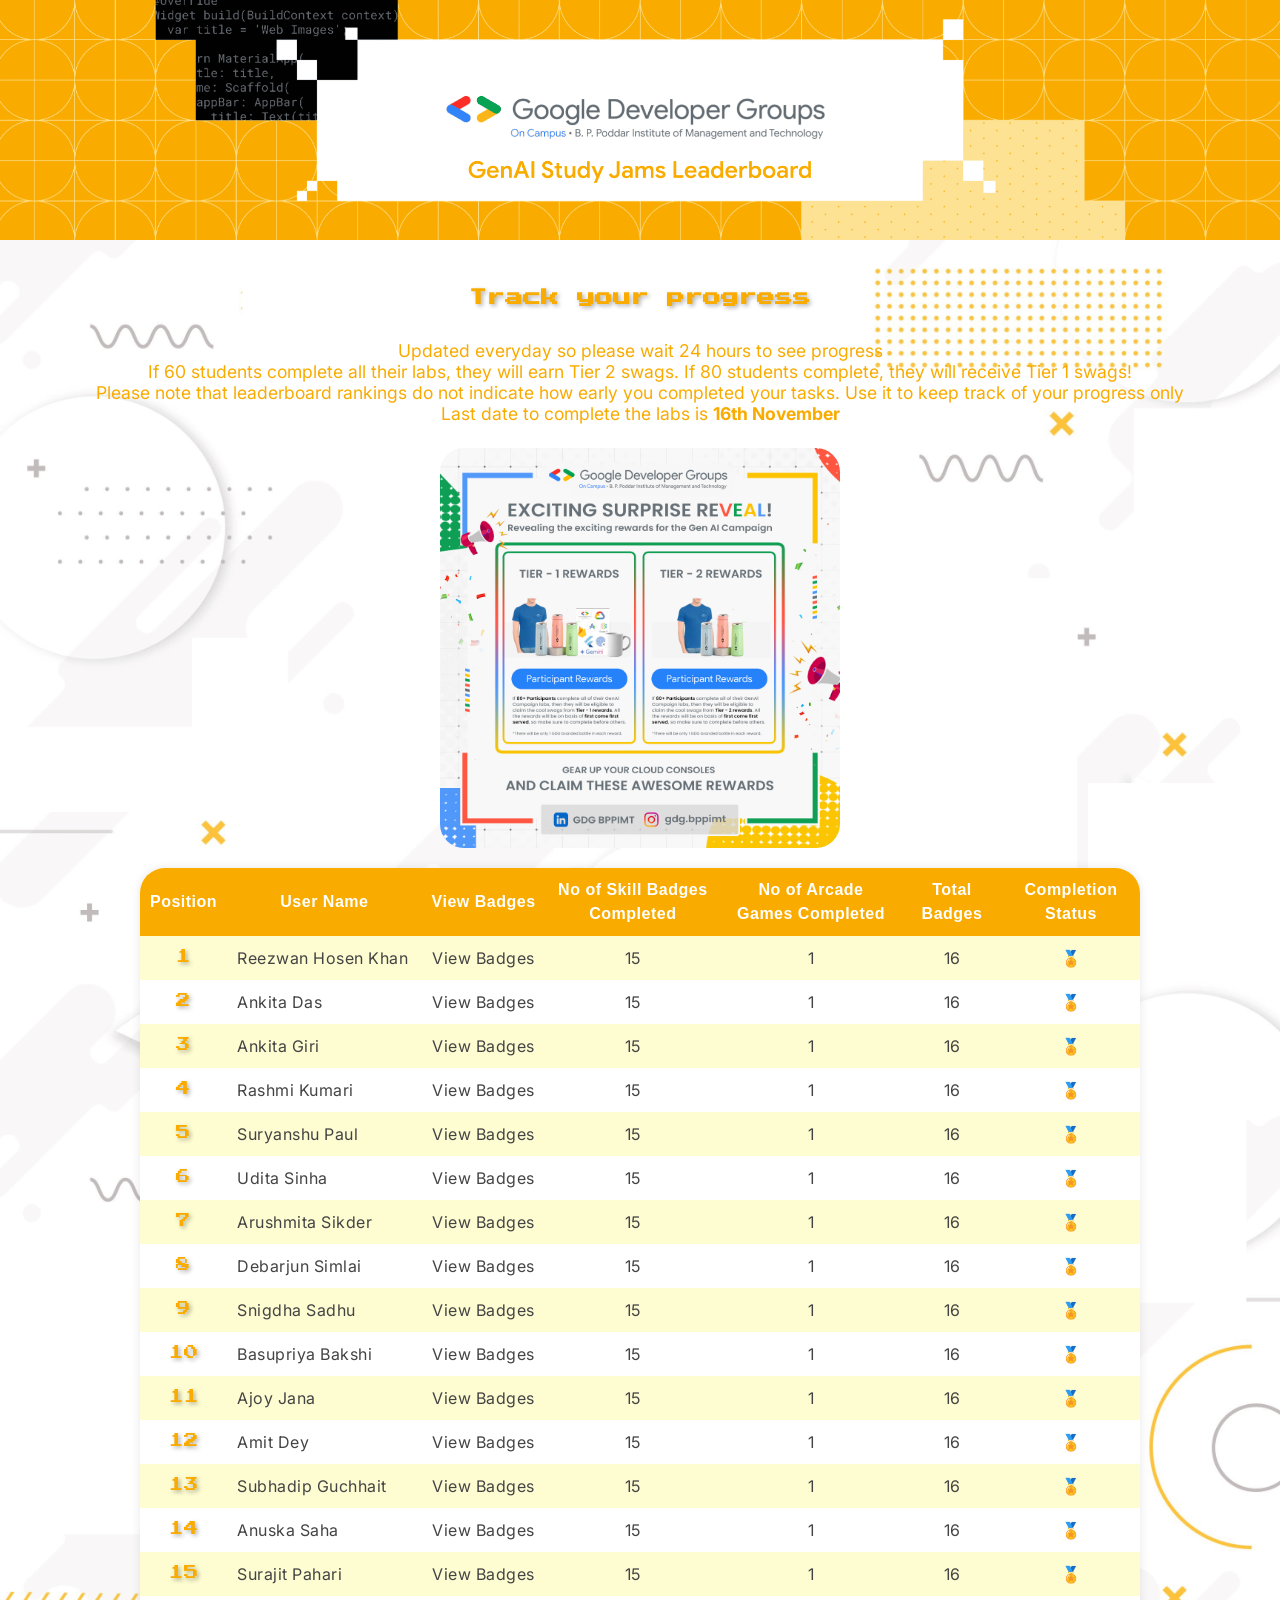
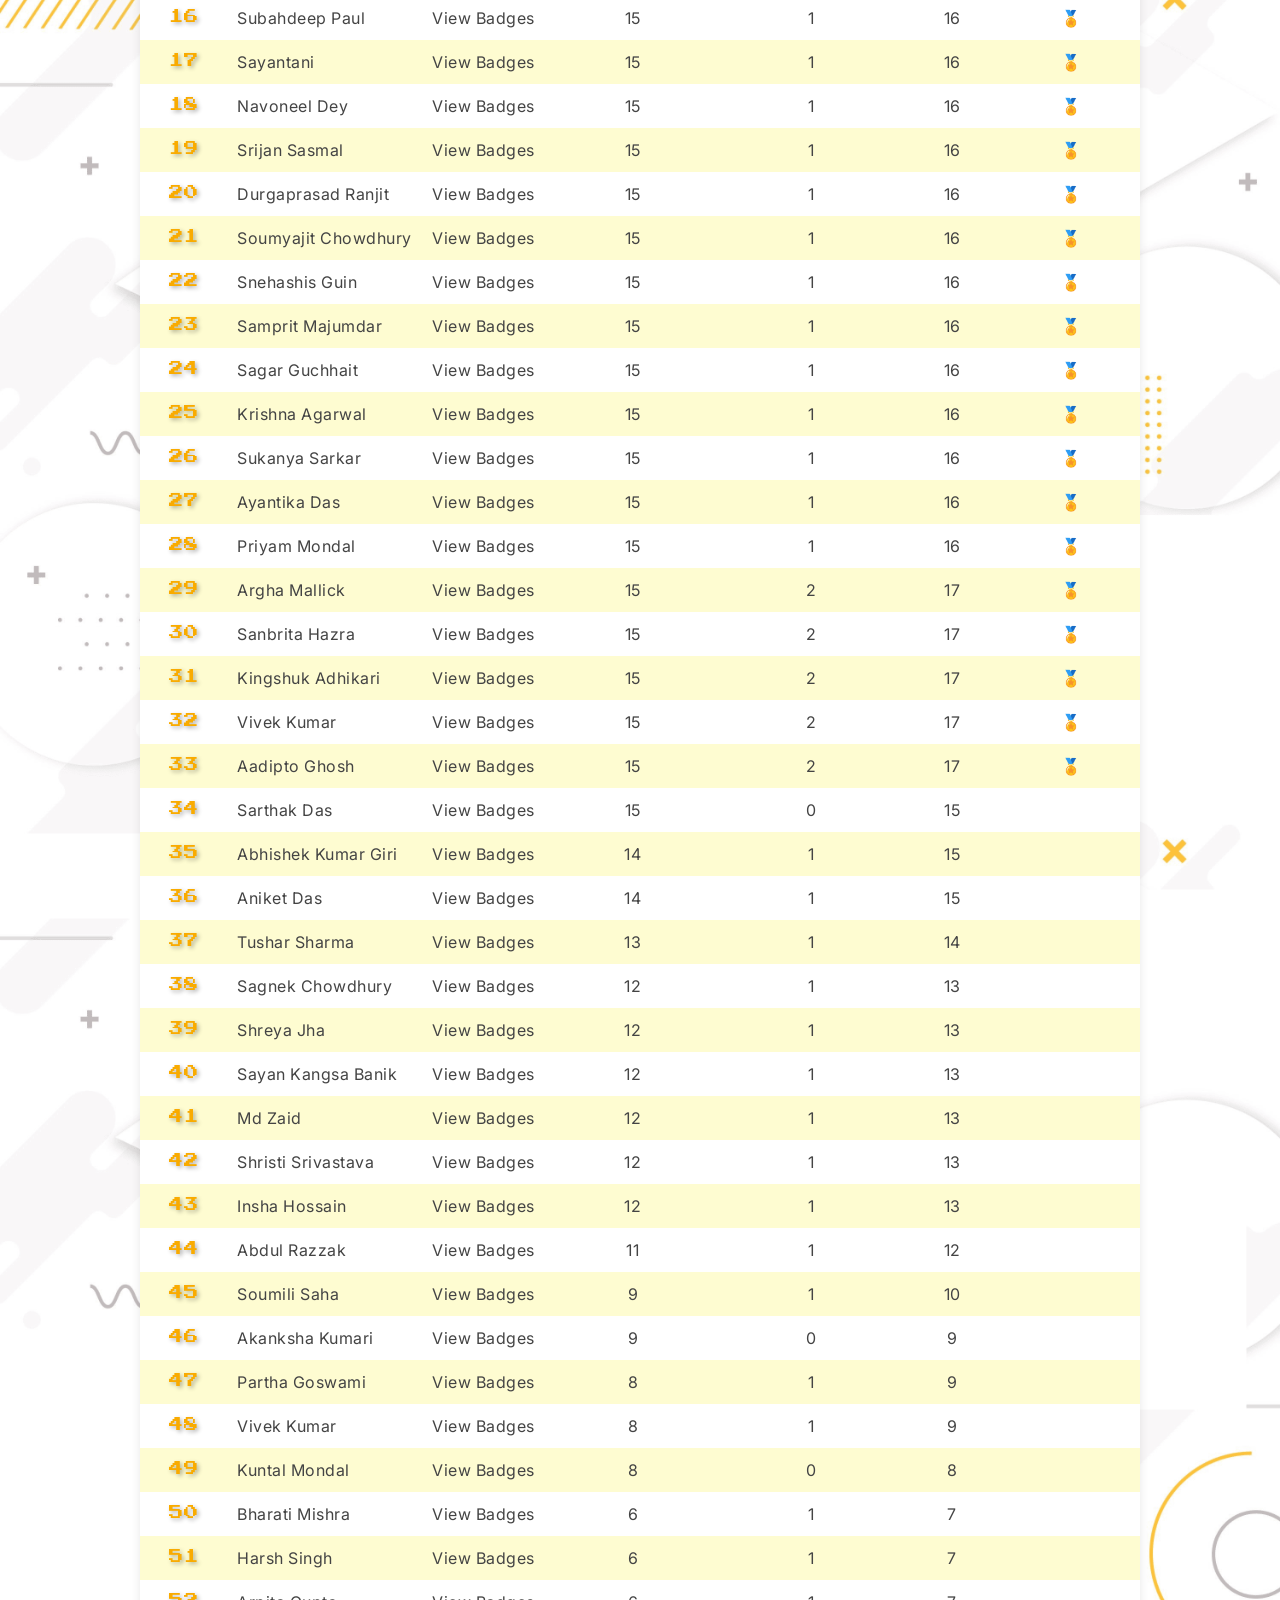
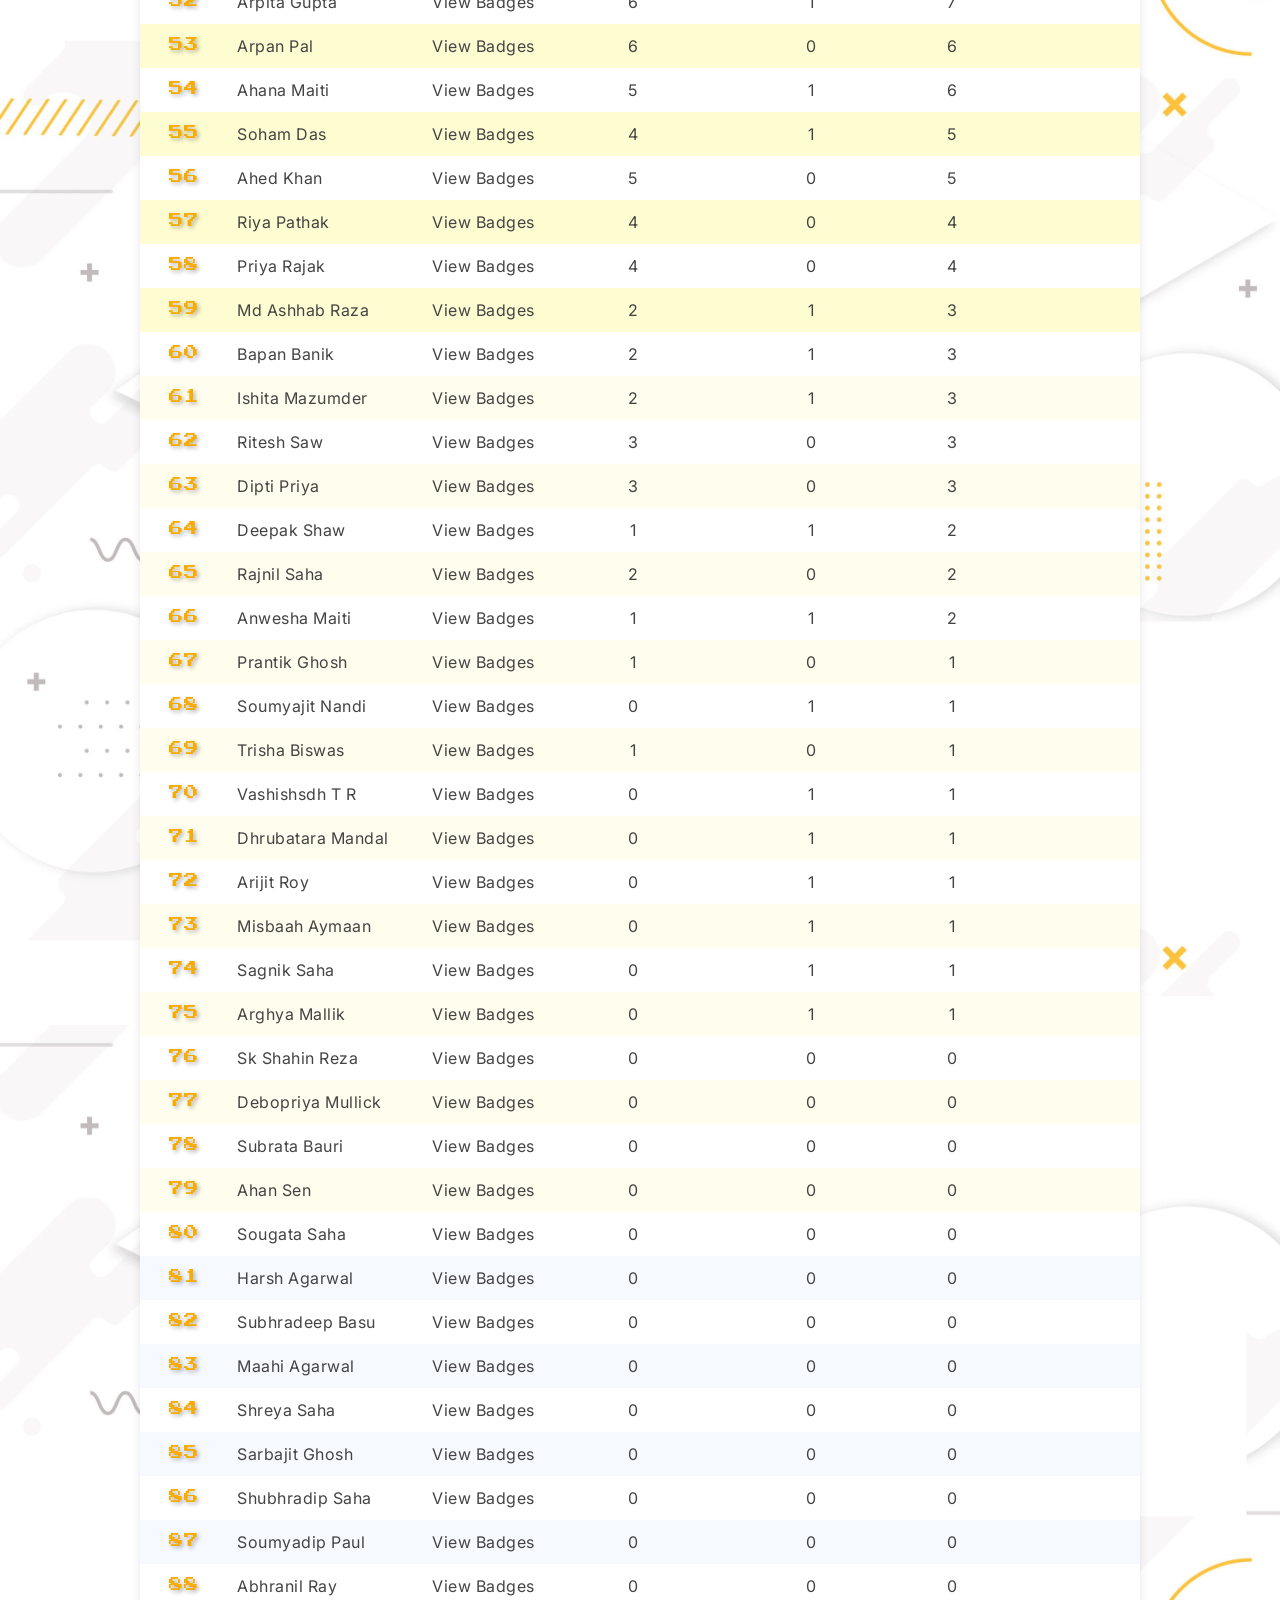
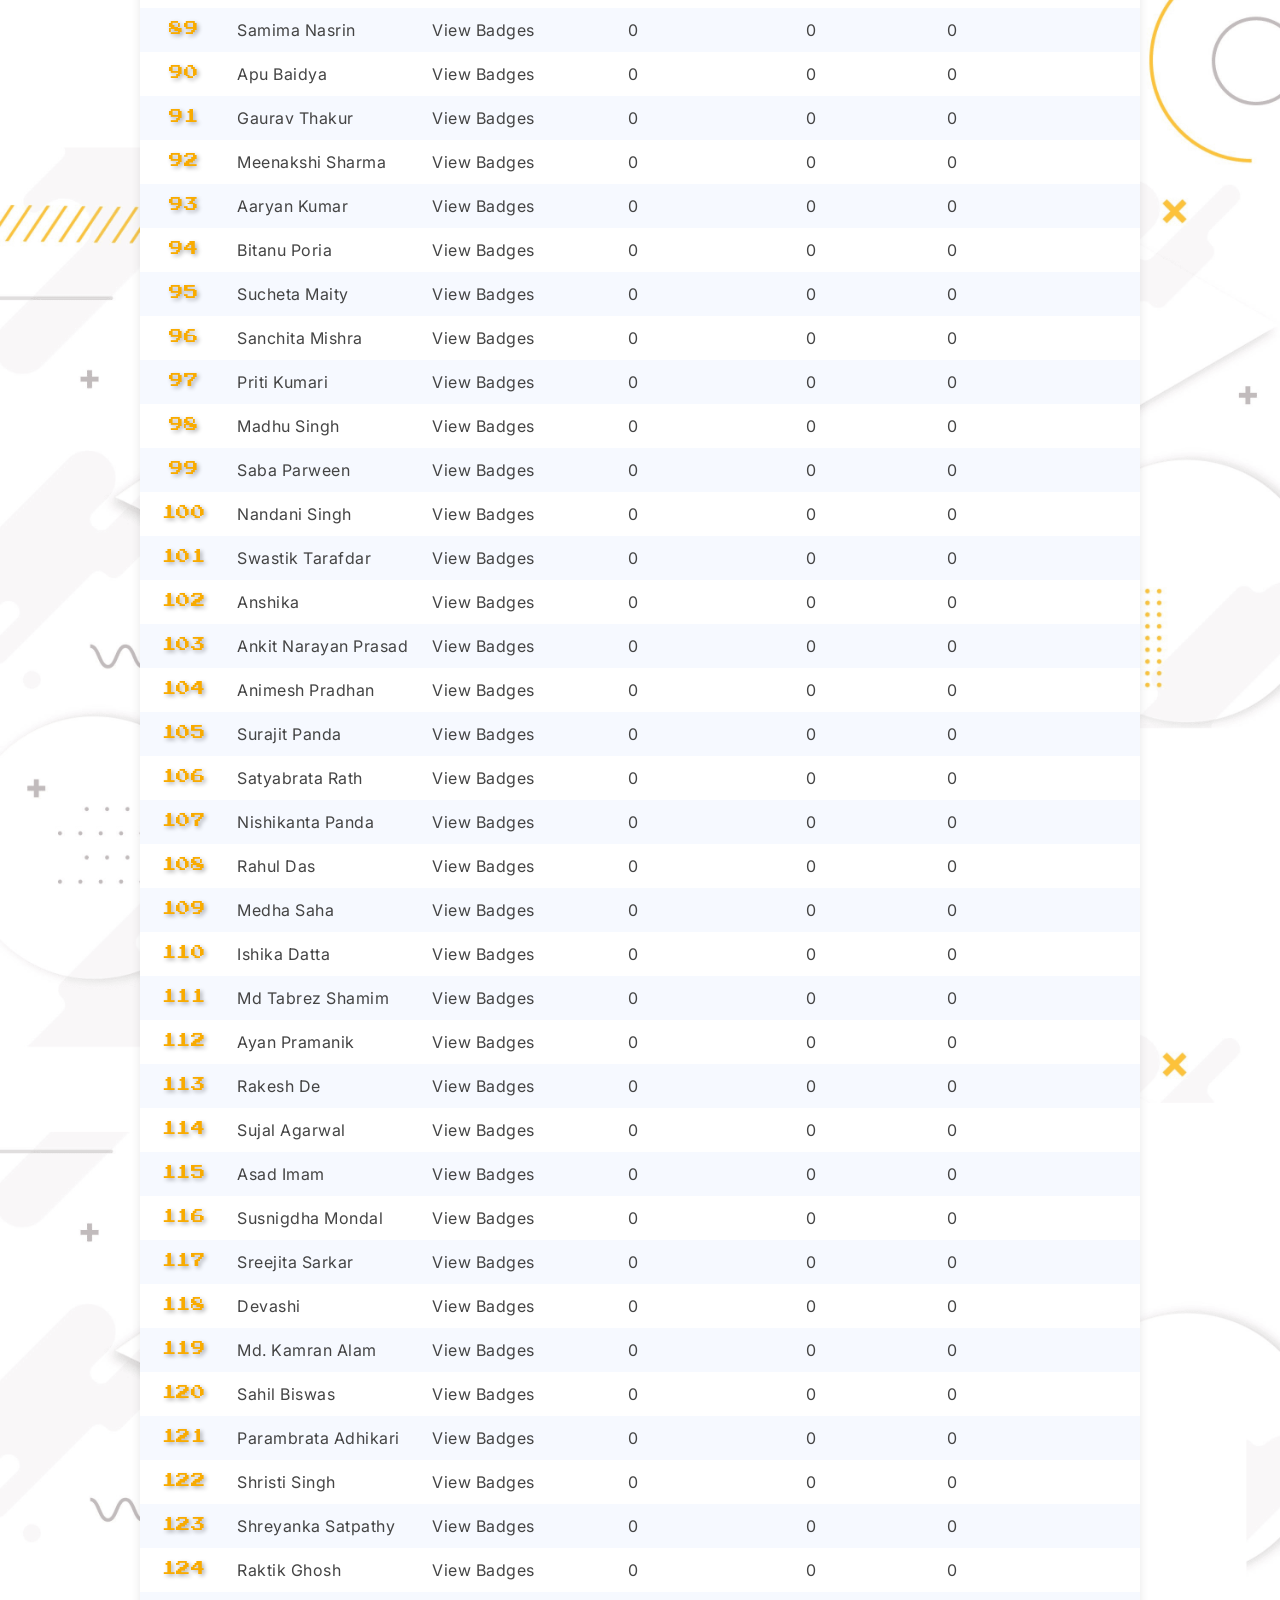
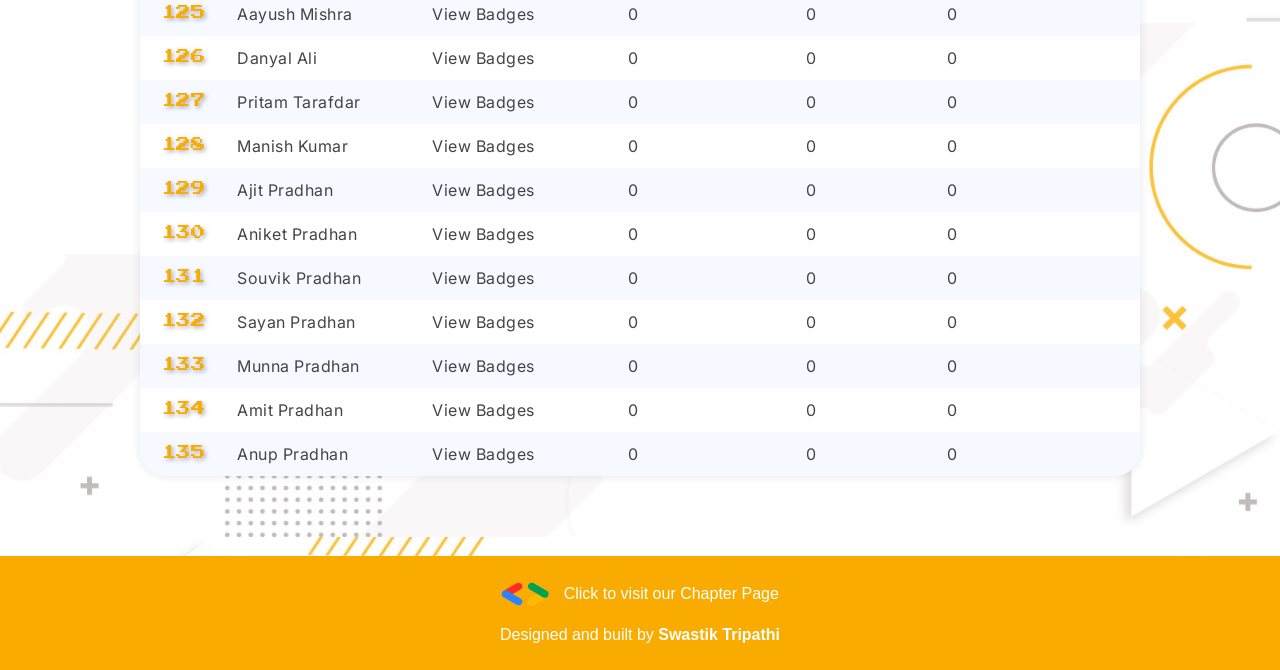
<file: index.html>
<!DOCTYPE html>
<html lang="en">
<head>
    <meta charset="UTF-8">
    <meta name="viewport" content="width=device-width, initial-scale=1.0">
    <title>Leaderboard - Google Event</title>
    <link rel="stylesheet" href="styles.css">
    
    <link rel="icon" href="favicon.ico" type="image/x-icon">
    <link rel="shortcut icon" href="favicon.ico" type="image/x-icon"> <!-- Optional: Compatibility with older browsers -->

    <link href="https://fonts.googleapis.com/css2?family=Poppins:wght@500&family=Raleway:wght@400&family=Nunito:wght@300&family=Open+Sans:wght@400&family=Inter:wght@400&display=swap" rel="stylesheet">
    <link href="https://fonts.googleapis.com/css2?family=Press+Start+2P&family=Orbitron:wght@400&display=swap" rel="stylesheet">
</head>
<body>
    <img src="header-image.png" alt="Event Banner" class="full-width-image">

    <h1>Track your progress</h1>

    <p id="header_text" style="font-size: 1.1rem; padding: 1rem 1rem; margin-bottom: 0.5rem">
        
        Updated everyday so please wait 24 hours to see progress<br>
        If 60 students complete all their labs, they will earn Tier 2 swags. If 80 students complete, they will receive Tier 1 swags!<br>
        Please note that leaderboard rankings do not indicate how early you completed your tasks. Use it to keep track of your progress only<br>
        Last date to complete the labs is <strong>16th November</strong>
    </p>
    <img src="swags.jpg" alt="swags image" style="max-width: 25rem; margin: 1rem; margin-top: 0; border-radius: 1.5rem">

    <table id="leaderboard">
        <thead>
            <tr>
                <th>Position</th> <!-- New column for numbering -->
                <th>User Name</th>
                <th>View Badges</th> <!-- Updated text -->
                <th>No of Skill Badges Completed</th>
                <th>No of Arcade Games Completed</th>
                <th>Total Badges</th>
                <th>Completion Status</th> <!-- New column for badge icon -->
            </tr>
        </thead>
        <tbody>
            <!-- Data will be dynamically populated here -->
        </tbody>
    </table>

    <footer>
        <p>
            <a href="https://gdg.community.dev/gdg-on-campus-b-p-poddar-institute-of-management-and-technology-kolkata-india/" 
               target="_blank">
                <img src="gdg-logo.png" alt="GDG Logo" class="gdg-logo">
                &nbsp;Click to visit our Chapter Page
            </a>
        </p>
        <p>Designed and built by <a href="https://www.linkedin.com/in/swastik-tripathi/"><strong>Swastik Tripathi</strong></a></p>
    </footer>
    <script src="script.js"></script>
</body>
</html>
</file>
<file: styles.css>
body {
    font-family: Arial, sans-serif;
    background: url('bg.png') repeat-y center; 
    background-color: #f4f4f4;
    background-size: 100% auto; /* Fit width, keep original height */
    margin: 0; /* No margin around the body */
    /* padding: 20px; */
    text-align: center;
}

.full-width-image {
    width: 100%;
    height: auto;
    display: block;
}

h1 {
    color: #f9ab00;
    /* margin-bottom: 20px; */
    margin: 3rem;
    margin-bottom: 1rem;
}

#header_text {  
    color: #f9ab00;
    font-family: 'Inter', sans-serif; /* Switch to 'Nunito' or 'Open Sans' if preferred */
    font-weight: 400;
    /* margin-bottom: 20px; */
    margin: 3rem;
    margin-top: 1.1rem;
}

table {
    margin: auto auto;
    margin-bottom: 5rem;
    width: 80%; /* Adjusted width for the table */
    max-width: 1000px; /* Max width to prevent overflow */
    background-color: white;
    box-shadow: 0 0 10px rgba(0, 0, 0, 0.1);
    border-radius: 25px; /* Rounded corners for the outer table */
    overflow: hidden; /* Ensures that the corners of the table are properly rounded */
    border-collapse: separate; /* Prevent cell borders from merging */
    border-spacing: 0; /* No gaps between cells */
}

th, td {
    padding: 10px;
    border: none; /* Remove borders */
    text-align: center; /* Center text in all cells */
}

th {
    background-color: #f9ab00;
    color: white;
}

tr:nth-child(2n+1) {
    background-color: #fefcd1
}

#leaderboard tr:nth-child(n+61):nth-child(2n+1) {
    background-color: #fffdee; /* Slightly lighter color for rows 61 to 80 */
}

#leaderboard tr:nth-child(n+81):nth-child(2n+1) {
    background-color: #4286f40c; /* Even lighter color for rows after 80 */
}

/* Flexible widths for name and View Badges columns */
#leaderboard th:nth-child(2),
#leaderboard td:nth-child(2),
#leaderboard th:nth-child(3),
#leaderboard td:nth-child(3) {
    width: auto; /* Allow these columns to expand based on content */
    white-space: nowrap; /* Prevent text from wrapping */
}

#leaderboard td:nth-child(2) {
    text-align: left; /* Left-align text in name column */
    text-transform: capitalize; /* Convert text to title case */
}

/* Apply cool font to the position column */
#leaderboard td:nth-child(1) {
    font-family: 'Press Start 2P', cursive, sans-serif; /* Retro gaming style */
    font-size: 0.9rem; /* Adjust font size as needed */
    color: #f9ab00; /* Optional: Make it look more vibrant with a bright color */
    text-shadow: 2px 2px 4px rgba(0, 0, 0, 0.3); /* Add a subtle shadow for extra effect */
}

/* Style for all anchor tags (links) */
a {
    color: inherit;        /* Inherit color from parent element */
    text-decoration: none; /* Remove underline */
}

/* Remove underline on hover and focus */
a:hover,
a:focus {
    text-decoration: none; /* Ensure no underline on hover and focus */
}

footer {
    margin-top: 20px;
    background-color: #f9ab00;
    color: white;
    text-align: center;
    padding: 10px 0;
    font-family: Arial, sans-serif;
    position: relative;
    width: 100%;
}

footer a {
    color: white;
    text-decoration: none;
    display: inline-flex;
    align-items: center;
}

footer a:hover {
    text-decoration: none; /* No underline on hover */
}

/* GDG logo styling */
.gdg-logo {
    height: 1.5em; /* Match the height of the text */
    width: auto;  /* Maintain aspect ratio */
    margin-right: 10px;
    vertical-align: middle;
}

/* Font for Headers and Table Headers */
/* h1, th {
    font-family: 'Poppins', sans-serif; /* Or 'Raleway' if you prefer */
    /* font-weight: 500; */ */
    /* color: #ffffff; Slightly darker color for elegance */ */
/* } */
h1 {
    color: #f9ab00;
    font-weight: bold;
}
h1{
    font-family: 'Press Start 2P', cursive, sans-serif; /* Retro gaming style */
    font-size: 1.1rem; /* Adjust font size as needed */
    color: #f9ab00; /* Optional: Make it look more vibrant with a bright color */
    text-shadow: 2px 2px 4px rgba(0, 0, 0, 0.3); /* Add a subtle shadow for extra effect */
}

/* Font for Table Body */
td {
    font-family: 'Inter', sans-serif; /* Switch to 'Nunito' or 'Open Sans' if preferred */
    font-weight: 400;
    color: #444; /* Subtle text color for easy reading */
}

/* Optional Styling to Enhance Font Appearance */
th, td {
    letter-spacing: 0.5px;
    line-height: 1.5;
}
</file>
